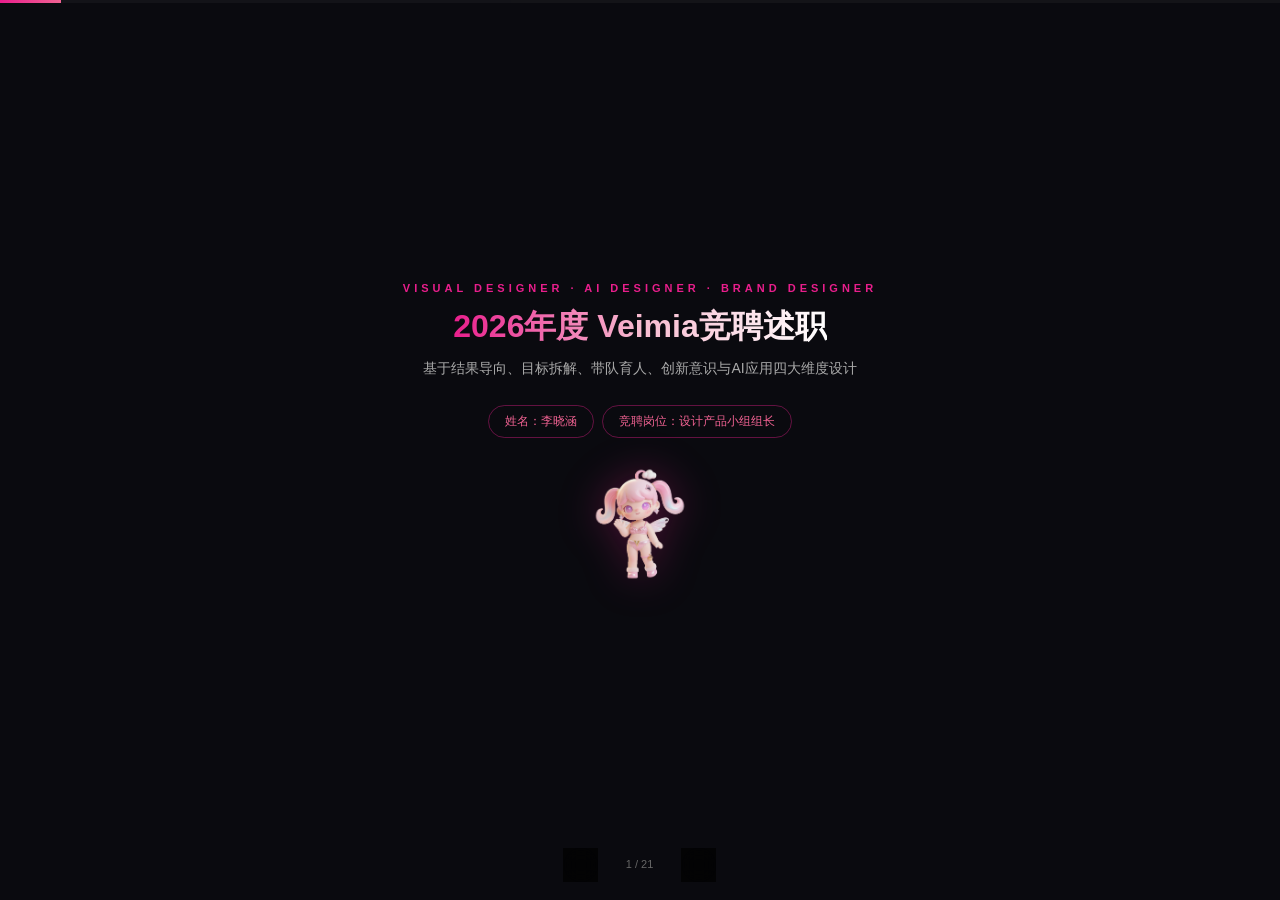
<file: 竞聘述职PPT.html>
<!DOCTYPE html>
<html lang="zh-CN">
<head>
<meta charset="UTF-8">
<meta name="viewport" content="width=device-width, initial-scale=1.0">
<title>2026年度 Veimia竞聘述职 - 李晓涵</title>
<style>
*{margin:0;padding:0;box-sizing:border-box}
html,body{width:100%;height:100%;overflow:hidden;font-family:-apple-system,BlinkMacSystemFont,'Segoe UI','PingFang SC','Microsoft YaHei',sans-serif;background:#0a0a0f;color:#fff;line-height:1.6}
/* Slide base */
.slide{position:absolute;top:0;left:0;width:100%;height:100%;display:flex;flex-direction:column;align-items:center;padding:36px 70px 72px;opacity:0;pointer-events:none;transition:opacity .5s,transform .5s cubic-bezier(.4,0,.2,1);transform:translateX(60px);overflow-y:auto;overflow-x:hidden;justify-content:flex-start}
.slide.vc{justify-content:center}
.slide.active{opacity:1;pointer-events:auto;transform:translateX(0)}
.slide.prev{opacity:0;transform:translateX(-60px)}
/* Typography */
.lbl{font-size:11px;letter-spacing:4px;text-transform:uppercase;color:#e91e8c;margin-bottom:8px;font-weight:600;flex-shrink:0}
.tt{font-size:32px;font-weight:700;margin-bottom:10px;text-align:center;line-height:1.3;flex-shrink:0}
.g{background:linear-gradient(90deg,#e91e8c,#f8bbd0,#fff,#f06292,#e91e8c);background-size:200%;-webkit-background-clip:text;-webkit-text-fill-color:transparent;animation:ga 4s linear infinite}
@keyframes ga{0%{background-position:0%}100%{background-position:200%}}
.sub{font-size:14px;color:#aaa;text-align:center;max-width:860px;line-height:1.7;flex-shrink:0}
.badge{display:inline-block;padding:6px 16px;border:1px solid rgba(233,30,140,.4);border-radius:18px;font-size:12px;color:#f06292;margin:4px}
/* Stats */
.stats{display:flex;gap:36px;margin-top:18px;flex-wrap:wrap;justify-content:center}
.stat{text-align:center}.sn{font-size:38px;font-weight:700;color:#e91e8c}.sl{font-size:12px;color:#999;margin-top:3px}
/* Cards */
.cards{display:grid;grid-template-columns:repeat(auto-fit,minmax(220px,1fr));gap:14px;width:100%;max-width:1050px;margin-top:14px}
.card{background:rgba(255,255,255,.03);border:1px solid rgba(255,255,255,.07);border-radius:10px;padding:16px 18px;font-size:12.5px;color:#bbb;line-height:1.65}
.card h4{font-size:13.5px;margin-bottom:5px;color:#f8bbd0}
.card p{margin-top:4px}
.card .ic{font-size:18px;margin-bottom:6px}
.card strong{color:#eee}
/* Box */
.box{background:rgba(233,30,140,.05);border:1px solid rgba(233,30,140,.12);border-radius:10px;padding:14px 20px;max-width:950px;width:100%;margin-top:10px;font-size:13px;color:#ddd;line-height:1.75}
.box strong{color:#f8bbd0}.box p+p{margin-top:7px}
/* Result */
.result{margin-top:10px;padding:10px 16px;background:rgba(233,30,140,.07);border-radius:8px;font-size:13px;text-align:center;color:#eee;max-width:850px;width:100%}
.result strong{color:#f8bbd0}
/* Quote */
.qt{font-size:12.5px;font-style:italic;color:#f8bbd0;max-width:800px;text-align:left;margin-top:12px;line-height:1.7;padding:10px 16px;border-left:3px solid #e91e8c}
</style>
</head>
<body>
<div style="position:fixed;top:0;left:0;width:100%;height:3px;background:rgba(255,255,255,.04);z-index:999"><div id="pf" style="height:100%;background:linear-gradient(90deg,#e91e8c,#f06292);transition:width .4s;width:0"></div></div>

<style>
/* 无限滚动 */
.scroll-wrap{width:100%;max-width:1100px;overflow:hidden;margin-top:12px;position:relative;height:170px;flex-shrink:0}
.scroll-track{display:flex;gap:10px;animation:scroll 20s linear infinite;width:max-content;height:100%}
.scroll-track img{height:100%;border-radius:8px;object-fit:contain;flex-shrink:0}
@keyframes scroll{0%{transform:translateX(0)}100%{transform:translateX(-50%)}}
/* 轮播 */
.carousel{position:relative;width:100%;max-width:800px;margin-top:12px;overflow:hidden;border-radius:10px}
.carousel-inner{display:flex;transition:transform .4s ease}
.carousel-inner img{width:100%;flex-shrink:0;border-radius:10px}
.carousel-btn{position:absolute;top:50%;transform:translateY(-50%);width:32px;height:32px;border-radius:50%;border:1px solid rgba(255,255,255,.3);background:rgba(0,0,0,.6);color:#fff;font-size:16px;cursor:pointer;display:flex;align-items:center;justify-content:center;z-index:10;backdrop-filter:blur(4px)}
.carousel-btn:hover{border-color:#e91e8c;color:#e91e8c}
.carousel-btn.l{left:10px}
.carousel-btn.r{right:10px}
.carousel-dots{display:flex;justify-content:center;gap:6px;margin-top:8px}
.carousel-dots span{width:8px;height:8px;border-radius:50%;background:rgba(255,255,255,.2);transition:.3s}
.carousel-dots span.active{background:#e91e8c}
/* Tab切换 */
.tabs{display:flex;gap:8px;flex-wrap:wrap;justify-content:center;margin-top:12px}
.tab-btn{padding:6px 14px;border-radius:6px;font-size:12px;border:1px solid rgba(255,255,255,.1);background:rgba(255,255,255,.03);color:#aaa;cursor:pointer;transition:.2s}
.tab-btn.active,.tab-btn:hover{border-color:#e91e8c;color:#e91e8c;background:rgba(233,30,140,.1)}
.tab-img{margin-top:10px;text-align:center}
.tab-img img{max-height:280px;max-width:100%;border-radius:10px;border:1px solid rgba(255,255,255,.08);transition:transform .3s}
.tab-img img:hover{transform:scale(1.02)}
/* 群聊滚动 */
.chat-scroll{width:100%;max-width:1100px;overflow:hidden;margin-top:10px}
.chat-track{display:flex;gap:8px;animation:scroll 30s linear infinite;width:max-content}
.chat-track img{height:100px;border-radius:6px;flex-shrink:0}
/* 入场动画 */
.anim{opacity:0;transform:translateY(14px);transition:all .5s .15s}.slide.active .anim{opacity:1;transform:translateY(0)}
.anim2{opacity:0;transform:translateY(14px);transition:all .5s .3s}.slide.active .anim2{opacity:1;transform:translateY(0)}
.anim3{opacity:0;transform:translateY(14px);transition:all .5s .45s}.slide.active .anim3{opacity:1;transform:translateY(0)}
/* IP浮动 */
@keyframes float{0%,100%{transform:translateY(0)}50%{transform:translateY(-6px)}}
.ip-float{animation:float 3s ease-in-out infinite}
/* Controls */
.ctrl{position:fixed;bottom:18px;left:50%;transform:translateX(-50%);display:flex;align-items:center;gap:14px;z-index:999}
.ctrl button{width:34px;height:34px;border-radius:50%;border:1px solid rgba(255,255,255,.2);background:rgba(0,0,0,.7);color:#fff;font-size:15px;cursor:pointer;backdrop-filter:blur(8px);transition:.2s}
.ctrl button:hover{border-color:#e91e8c;color:#e91e8c}
.ctrl span{font-size:11px;color:#666;min-width:56px;text-align:center}
/* action links */
.action-link{display:inline-block;margin-top:4px;font-size:11px;color:#f06292;text-decoration:none;border-bottom:1px dashed rgba(240,98,146,.3)}
.action-link:hover{color:#e91e8c}
</style>

<!-- S1: 封面 -->
<div class="slide vc active" data-i="0">
  <div class="lbl">Visual Designer · AI Designer · Brand Designer</div>
  <h1 class="tt"><span class="g">2026年度 Veimia竞聘述职</span></h1>
  <p class="sub anim">基于结果导向、目标拆解、带队育人、创新意识与AI应用四大维度设计</p>
  <div class="anim2" style="margin-top:20px"><span class="badge">姓名：李晓涵</span><span class="badge">竞聘岗位：设计产品小组组长</span></div>
  <img src="IP形象.png" class="ip-float anim3" style="height:120px;margin-top:22px;filter:drop-shadow(0 0 20px rgba(233,30,140,.3))">
</div>

<!-- S2: 经历-落选 -->
<div class="slide vc" data-i="1">
  <div class="lbl">Experience</div>
  <h1 class="tt"><span class="g">个人经历回顾</span></h1>
  <p class="sub">上次落选让我想明白了一件事：光靠个人执行力撑不起一个团队。这半年的实践就是我的答卷。</p>
  <div class="box anim" style="margin-top:16px">
    <p><strong>半年前 · 落选与反思</strong></p>
    <p>半年前曾有过一次竞聘经历，挺遗憾的以失败告终。当时每天确实很忙，忙着救火。也是后来才意识到其实自己角色认知出现了问题：我一直在当最强的执行者，而不是体系搭建的管理者——没有去建机制、建标准，导致大家只能等我的指令，团队跑不起来。</p>
  </div>
  <div class="qt anim2">"组长该交付的不是工作量，而是一套能自己跑的机制——不依赖某一个人的英雄主义。"</div>
  <div class="box anim3" style="margin-top:12px">
    <p><strong>半年实践 · 围绕目标落地动作</strong></p>
    <p>想明白这件事之后，我给自己定了一个反直觉的目标——<strong>从团队里最忙的人，变成最"闲"的那个人。</strong>因为只有我从执行里抽身，才能站到更高的视角去系统地思考问题、做根本的建设，不然会一直在员工视角里救火。围绕这个方向，我开始做了一系列具体调整。</p>
  </div>
</div>

<!-- S3: 实践成果 -->
<div class="slide vc" data-i="2">
  <div class="lbl">Results</div>
  <h1 class="tt"><span class="g">实践成果</span></h1>
  <p class="sub">半年时间，不是靠加人加班，是靠体系和方法。完成74个产品上新，共计204次站点交付。</p>
  <div class="stats anim">
    <div class="stat"><div class="sn">10→20</div><div class="sl">月均上新（款）</div></div>
    <div class="stat"><div class="sn">3站</div><div class="sl">提前交付</div></div>
    <div class="stat"><div class="sn">规范化</div><div class="sl">质量机制建立</div></div>
  </div>
  <div class="scroll-wrap anim2" style="margin-top:20px">
    <div class="scroll-track">
      <img src="showcase/1.jpg"><img src="showcase/2.jpg"><img src="showcase/3.jpg"><img src="showcase/4.jpg"><img src="showcase/5.jpg"><img src="showcase/6.jpg"><img src="showcase/7.jpg"><img src="showcase/8.jpg">
      <img src="showcase/1.jpg"><img src="showcase/2.jpg"><img src="showcase/3.jpg"><img src="showcase/4.jpg"><img src="showcase/5.jpg"><img src="showcase/6.jpg"><img src="showcase/7.jpg"><img src="showcase/8.jpg">
    </div>
  </div>
</div>

<!-- S4: 目标拆解总览 -->
<div class="slide vc" data-i="3">
  <div class="lbl">Actions</div>
  <h1 class="tt"><span class="g">目标拆解与落地</span></h1>
  <p class="sub">围绕提升质量和产能翻倍的核心目标展开</p>
  <p class="sub anim" style="margin-top:6px;font-size:13px"><strong style="color:#f8bbd0">我的拆解逻辑：</strong>产量翻倍意味着效率必须翻倍——往哪里找效率？我从三个方向切入：质量止血、时间释放、人员提能。</p>
  <div class="cards anim2" style="margin-top:18px">
    <div class="card"><div class="ic">📏</div><h4>01 · 质量方向</h4><p>质量标准缺失导致反复返工，先建规范止血</p></div>
    <div class="card"><div class="ic">⏱️</div><h4>02 · 时间分配方向</h4><p>时间结构不合理，重新梳理优先级释放产能</p></div>
    <div class="card"><div class="ic">👥</div><h4>03 · 人员能力方向</h4><p>能力参差拖慢整体节奏，因材施教让每个人有方向</p></div>
  </div>
</div>

<!-- S5: 质量-洞察 -->
<div class="slide" data-i="4">
  <div class="lbl">01 · 质量方向</div>
  <h1 class="tt"><span class="g">让"做对"不靠人的自觉</span></h1>
  <div class="box anim">
    <p><strong>洞察：</strong>图片因排版、模特、表现力风格等细节频繁返工。设计师觉得"我明明按需做完了为什么又要改"——我判断这不只是质量问题，<strong>本质是标准缺失</strong>。没有标准的时候，每次交付都在"猜"，猜错就返工。</p>
    <p>久了团队不只是效率低，而是"怕做错"——<strong>这比返工本身更危险。</strong></p>
  </div>
  <div class="box anim2">
    <p><strong>原因拆解与优先级判断：</strong>为什么会反复返工？我找到了三层原因：</p>
    <p>内部标准规范缺失 <span style="color:#e91e8c">·</span> 设计师对目标市场和品类展示逻辑缺少专业认知 <span style="color:#e91e8c">·</span> 新人缺少现成的参照物兜底</p>
    <p style="margin-top:8px">三层原因里，我判断<strong>标准缺失是第一优先级</strong>——它是唯一能立刻止血的。品类认知是中期能力建设，案例库是长期飞轮。我的节奏：<strong>止血 → 治本 → 造飞轮。</strong></p>
  </div>
</div>

<!-- S6: 质量-解法 -->
<div class="slide" data-i="5">
  <div class="lbl">01 · 质量方向 · 落地动作</div>
  <h1 class="tt"><span class="g">三层解法 + 闭环</span></h1>
  <div class="cards anim">
    <div class="card">
      <div class="ic">📏</div><h4>止血：制图规范</h4>
      <p>统一标准落到文档上，什么能做什么不能做，动手前就知道边界</p>
      <a class="action-link" href="https://alidocs.dingtalk.com/i/nodes/Gl6Pm2Db8D39pAAvsGl3D6kEJxLq0Ee4" target="_blank">📄 产品落地页制作规范</a><br>
      <a class="action-link" href="https://alidocs.dingtalk.com/i/nodes/ZgpG2NdyVXrvkZZYTAy9rR1w8MwvDqPk" target="_blank">📄 主图视觉规范</a>
    </div>
    <div class="card">
      <div class="ic">🎯</div><h4>治本：提升品类认知</h4>
      <p>让设计师不只是"接到需求就动手"，而是先理解这个品类该怎么呈现。通过参与目标市场调研、沉淀品类经验、输出风格指引，真正理解"为什么要这样做"</p>
    </div>
    <div class="card">
      <div class="ic">📦</div><h4>飞轮：素材库·模板库</h4>
      <p>优秀案例沉淀为参照物，新人有物可依，老人有标杆可对齐——团队最差的图也不会差太远</p>
    </div>
  </div>
  <div class="box anim2">
    <p><strong>三层解法落地后，怎么保证持续有效？——闭环：复盘机制</strong></p>
    <p>产品上线后复盘，沉淀经验反哺规范——形成"制作→上线→复盘→优化"的持续改善闭环。即使没人盯着，规范也在被持续更新。</p>
  </div>
  <div class="result anim3"><strong>结果：</strong>从"怕做错"到"知道边界在哪" · 返工率明显下降 · 团队状态更积极</div>
</div>

<!-- S7: 质量-迭代 -->
<div class="slide vc" data-i="6">
  <div class="lbl">01 · 质量方向 · 持续迭代</div>
  <h1 class="tt"><span class="g">从"做对"到"做好"</span></h1>
  <div class="box anim">
    <p>以上是已经做完并且看到效果的。但管理不是做完就停——规范上线后返工确实降了，但我最近发现了一个更隐蔽的问题——</p>
    <p>大家按定义表做了，出来的图也没有明显的"错"，但我看得出来：<strong>设计师只是复刻了参考截图的排版逻辑，没有真正转化为目标市场的视觉语言。</strong></p>
    <p>这种问题比"做错"更难被发现——因为它看起来"合格"，但离"专业"还有一步。</p>
  </div>
  <div class="box anim2">
    <p><strong>我的判断：</strong>定义表截图只是"表达方向"，不是最终标准。设计师完全可以结合市场认知做本土化转化。<strong>下一步就是把团队从"能完成需求"推向"能读懂需求、超越需求"。</strong></p>
  </div>
</div>

<!-- S8: 时间-洞察+决策 -->
<div class="slide vc" data-i="7">
  <div class="lbl">02 · 时间分配方向</div>
  <h1 class="tt"><span class="g">发现真正的瓶颈</span></h1>
  <div class="box anim">
    <p><strong>发现问题：</strong>原来上新占70%、日常修改和亚马逊占30%。随着亚马逊选品激增，开始侵占上新时间——<strong>产量翻倍的前提下，这个时间结构已经撑不住了。</strong></p>
    <p style="margin-top:8px"><strong>我的决策：</strong>产能不够时有三条路——加人、加班、砍流程。<strong>前两条治标不治本，我选择从流程上消灭不该存在的环节。</strong>提效不是让人做得更快，而是从结构上重新分配时间。</p>
  </div>
</div>

<!-- S9: 时间-亚马逊重构 -->
<div class="slide" data-i="8">
  <div class="lbl">02 · 时间分配 · 亚马逊流程重构</div>
  <h1 class="tt"><span class="g">重构亚马逊作图流程</span></h1>
  <p class="sub" style="color:#e91e8c;font-weight:600">1天 → 2~3小时/品</p>
  <div class="box anim">
    <p><strong>判断：</strong>亚马逊和独立站用的是同一套模特图和卖点素材，区别只是排版结构。<strong>这意味着"重新排版"这个动作是可以被AI替代的</strong>——不需要设计师重新动手。</p>
    <p style="margin-top:6px"><strong>原流程：</strong>独立站图完成 → 运营重新提需 → 设计师手动重新排版 → 翻译审核 → 来回修改。一个品大约需1天。</p>
    <p><strong>新流程：</strong>独立站整套图喂给GPT → AI分析内容自动排版 → 翻译审核 → 交付运营。<strong>一个品2~3小时。</strong></p>
    <p style="margin-top:6px"><strong>质量把控：</strong>运营担心AI出图有风险，我通过提示词严格约束打消顾虑——<strong>必须使用独立站原有的模特图和卖点图，AI只负责排版重构，不改动核心素材。</strong>实际效果发现AI排版甚至更本土化。</p>
  </div>
  <!-- 轮播 -->
  <div class="carousel anim2" id="amzCarousel">
    <div class="carousel-inner" id="amzInner">
      <img src="amazon/1.jpg"><img src="amazon/2.jpg"><img src="amazon/3.jpg">
    </div>
    <button class="carousel-btn l" onclick="carouselGo('amz',-1)">‹</button>
    <button class="carousel-btn r" onclick="carouselGo('amz',1)">›</button>
  </div>
  <div class="carousel-dots" id="amzDots"><span class="active"></span><span></span><span></span></div>
</div>

<!-- S10: 时间-工具 -->
<div class="slide vc" data-i="9">
  <div class="lbl">02 · 时间分配 · 工具开发</div>
  <h1 class="tt"><span class="g">针对高频耗时点开发工具</span></h1>
  <div class="box anim">
    <p><strong>诊断逻辑：</strong>我梳理了上新全流程，把每个环节按"需不需要设计能力"分类——<strong>不需要创意判断的机械环节，就不该占用设计师时间。</strong></p>
    <p style="margin-top:8px">· 尺码表自动生成 → <strong>20min → 30秒/三站</strong></p>
    <p>· 快速捆绑生成器 → <strong>30min → 1min</strong></p>
    <p>· 快速白底图换色工具 → <strong>20min → 1min</strong></p>
  </div>
  <div class="result anim2"><strong>结果：</strong>上新产能翻倍 · 亚马逊从占用1天变成2小时收工 · 设计师的时间真正回到了上新主线上</div>
</div>

<!-- S11: 人员-洞察+策略 -->
<div class="slide vc" data-i="10">
  <div class="lbl">03 · 人员能力方向</div>
  <h1 class="tt"><span class="g">能力参差，因材施教</span></h1>
  <div class="box" style="margin-top:12px">
    <p><strong>洞察：</strong>团队每个人能力和性格差异很大，但之前"统一标准、统一要求"——<strong>强的人没方向，弱的人没支撑，中间的人不知道往哪使劲。</strong></p>
  </div>
  <p style="font-size:13px;color:#aaa;margin-top:14px">我的策略：按能力和主动性分层，给不同的人不同的培养路径 ↓</p>
  <div class="cards" style="margin-top:12px;grid-template-columns:repeat(3,1fr)">
    <div class="card" style="border-top:2px solid #e91e8c">
      <div class="ic">🚀</div>
      <h4>能力强+主动性高</h4>
      <p>给方向、给课题，让她领跑</p>
    </div>
    <div class="card" style="border-top:2px solid #f06292">
      <div class="ic">📣</div>
      <h4>能力强+主动性一般</h4>
      <p>用"输出倒逼成长"，让她教别人</p>
    </div>
    <div class="card" style="border-top:2px solid #f8bbd0">
      <div class="ic">🌱</div>
      <h4>还在成长中</h4>
      <p>给明确目标、正向反馈，不让她空转</p>
    </div>
  </div>
  <p style="font-size:11px;color:#888;margin-top:12px">日常通过定期1v1跟进每个人的状态和进展，确保培养有节奏地持续推进。</p>
</div>

<!-- S12: 人员-每个人 -->
<div class="slide vc" data-i="11">
  <div class="lbl">03 · 人员 · 因材施教</div>
  <h1 class="tt"><span class="g">每个人的培养动作与变化</span></h1>
  <div style="display:flex;gap:24px;align-items:center;margin-top:16px;width:100%;max-width:1000px;justify-content:center">
    <svg width="300" height="300" viewBox="0 0 300 300" style="flex-shrink:0">
      <rect x="0" y="0" width="300" height="300" rx="12" fill="rgba(255,255,255,0.03)" stroke="rgba(255,255,255,0.15)" stroke-width="1"/>
      <line x1="150" y1="20" x2="150" y2="280" stroke="rgba(255,255,255,0.12)" stroke-width="1"/>
      <line x1="20" y1="150" x2="280" y2="150" stroke="rgba(255,255,255,0.12)" stroke-width="1"/>
      <text x="150" y="14" text-anchor="middle" fill="#888" font-size="10">能力 ↑</text>
      <text x="285" y="154" text-anchor="end" fill="#888" font-size="10">主动性 →</text>
      <text x="220" y="60" fill="#f06292" font-size="14" font-weight="bold">雪雪</text>
      <text x="100" y="70" fill="#f06292" font-size="14" font-weight="bold">红红</text>
      <text x="200" y="140" fill="#f06292" font-size="14" font-weight="bold">莹莹</text>
      <text x="90" y="150" fill="#f06292" font-size="14" font-weight="bold">梦阳</text>
      <text x="60" y="135" fill="#f06292" font-size="14" font-weight="bold">肖杰</text>
      <text x="20" y="292" fill="#666" font-size="9">* 新人陈瑞莹带教中</text>
    </svg>
    <div style="display:flex;flex-direction:column;gap:6px;font-size:11px;color:#bbb;max-width:320px">
      <div style="padding:8px 12px;background:rgba(255,255,255,.03);border:1px solid rgba(255,255,255,.07);border-radius:6px"><b style="color:#f8bbd0">雪雪</b>：给AI课题方向，从“个人用AI”转向“带动团队AI应用”</div>
      <div style="padding:8px 12px;background:rgba(255,255,255,.03);border:1px solid rgba(255,255,255,.07);border-radius:6px"><b style="color:#f8bbd0">红红</b>：组织排版分享会，用“教”倒逼梳理方法论</div>
      <div style="padding:8px 12px;background:rgba(255,255,255,.03);border:1px solid rgba(255,255,255,.07);border-radius:6px"><b style="color:#f8bbd0">莹莹</b>：优先英韩站放大优势，分享会补日站短板</div>
      <div style="padding:8px 12px;background:rgba(255,255,255,.03);border:1px solid rgba(255,255,255,.07);border-radius:6px"><b style="color:#f8bbd0">梦阳</b>：给清晰阶段目标和品类深耕方向</div>
      <div style="padding:8px 12px;background:rgba(255,255,255,.03);border:1px solid rgba(255,255,255,.07);border-radius:6px"><b style="color:#f8bbd0">肖杰</b>：多正向反馈公开认可，从默默做变主动表达</div>
    </div>
  </div>
</div>

<!-- S13: 人员-成果 -->
<div class="slide vc" data-i="12">
  <div class="lbl">03 · 人员 · 带来的变化</div>
  <h1 class="tt"><span class="g">带来的变化</span></h1>
  <div class="cards anim">
    <div class="card"><h4>01 · 开始建立各自的专长方向</h4><p>不再是"你自己想办法"，每个人有了明确的成长方向</p></div>
    <div class="card"><h4>02 · 经验开始在团队内流动</h4><p>红红做排版分享、雪雪做AI输出，知识不再只留在个人手里</p></div>
    <div class="card" style="border-color:rgba(233,30,140,.3)"><h4>03 · 分工更清晰，救火少了</h4><p>谁擅长什么、谁往哪走逐渐清楚，分任务不再纠结，管理精力开始往规划上转</p></div>
  </div>
  <div class="qt anim2">"核心逻辑：把'对人的依赖'转化为'对体系的依赖'——新人来了有路径可走，骨干有空间可成长，管理者的精力从'填补下限'转向'拉高上限'。"</div>
</div>

<!-- S14: 协同推动 -->
<div class="slide" data-i="13">
  <div class="lbl">Collaboration</div>
  <h1 class="tt"><span class="g">协同推动</span></h1>
  <p class="sub">对内的三个方向解决了团队自身的效率问题，但产能翻倍不是关起门能做到的——上下游链路顺不顺，直接决定整体节奏。</p>
  <p class="sub anim" style="margin-top:4px;font-size:13px"><strong style="color:#f8bbd0">我的协同观：</strong>如果我的组快了，但上下游反而更卡了，那不叫提效，叫转移矛盾。我做的每一个决策，出发点是"整条链路怎么跑得更顺"。</p>
  <div class="cards anim2">
    <div class="card">
      <div class="ic">📋</div><h4>多部门进度对齐：搭建协作多维表</h4>
      <p><strong>问题：</strong>产品开发表信息量太大，设计/翻译/编辑各看各的，进度对齐全靠口头追问。</p>
      <p><strong>动作：</strong>主动从原表中提取关键信息，搭建一站式进度跟进表，三站有动作都能即时同步。</p>
      <p><strong>结果：多部门协作从"各看各的表"变成"一表全通"。</strong></p>
    </div>
    <div class="card">
      <div class="ic">🔗</div><h4>新流程协作卡点：主动梳理+月度复盘</h4>
      <p><strong>问题：</strong>新工作流翻译前置后，各岗位都在适应期，协作中的卡点容易反复出现但没有被持续跟进。</p>
      <p><strong>动作：</strong>站在设计端，主动梳理每月遇到的卡点，拉相关人对齐职责边界，建立每月复盘高频问题的机制，持续反馈推动优化。</p>
      <p><strong>结果：流程衔接顺畅，同类问题复发率明显下降。</strong></p>
    </div>
    <div class="card">
      <div class="ic">🌐</div><h4>新站翻译瓶颈：主动找AI方案解决</h4>
      <p><strong>问题：</strong>马来语、台湾站等新站涌入，等文案组排期会卡住整体上线节奏。</p>
      <p><strong>动作：</strong>主动找AI翻译工具解决手动替换的低效模式，目前已在日常使用中；后续计划协调研发资源搭建更自动化的翻译流程。</p>
      <p><strong>结果：新站点上线节奏不因设计环节卡住。</strong></p>
    </div>
  </div>
  <div class="qt anim3">协作不是"我帮你做你的事"——是理解对方的节奏和局限，在自己能做的范围内主动配合、主动反馈、主动借力。比如我们知道产品在某些品上生图遇阻可能会影响整体进度，便会主动参与前置协助生图。不甩锅，不等待，让整个链路跑顺畅。</div>
</div>

<!-- S15: 赋能-对内 -->
<div class="slide" data-i="14">
  <div class="lbl">Impact · 对内</div>
  <h1 class="tt"><span class="g">赋能与带动 · 团队AI赋能</span></h1>
  <p class="sub">协同解决的是整体链路上的卡点。但还有一层更长远的事——不只帮人解决问题，而是让更多人具备自己解决问题的能力。</p>
  <div class="box anim">
    <p><strong>为什么我要花精力做这件事：</strong>AI是未来设计团队的基础能力。<strong>如果只有少数人会用，团队的效率天花板就是少数人的上限。</strong>我需要把AI能力从"个人优势"变成"团队的基础设施"。</p>
    <p style="margin-top:6px"><strong>现状判断：</strong>大家不排斥AI，但日常节奏快，尝试是散点式的，<strong>缺的不是意愿，是方向和持续推动的人。</strong></p>
    <p style="margin-top:6px"><strong>我的策略：</strong><strong>激发探索</strong>（鼓励每个人都去尝试不同方向，覆盖面越广概率越大）→ <strong>陪跑支持</strong>（谁在探索中遇到卡点，我就介入帮她优化思路、调提示词、判断场景是否可行）→ <strong>正反馈+沉淀</strong>（做出成果就公开认可，同时纳入AI案例库，<strong>让个人探索变成团队资产</strong>）。</p>
  </div>
  <div class="chat-scroll anim2">
    <div class="chat-track">
      <img src="screenshots/chat (1).png"><img src="screenshots/chat (2).png"><img src="screenshots/chat (3).png"><img src="screenshots/chat (4).png"><img src="screenshots/chat (5).png"><img src="screenshots/chat (6).png"><img src="screenshots/chat (7).png"><img src="screenshots/chat (8).png"><img src="screenshots/chat (9).png"><img src="screenshots/chat (10).png">
      <img src="screenshots/chat (1).png"><img src="screenshots/chat (2).png"><img src="screenshots/chat (3).png"><img src="screenshots/chat (4).png"><img src="screenshots/chat (5).png"><img src="screenshots/chat (6).png"><img src="screenshots/chat (7).png"><img src="screenshots/chat (8).png"><img src="screenshots/chat (9).png"><img src="screenshots/chat (10).png">
    </div>
  </div>
  <div class="result anim3"><strong>结果：</strong>团队从"不知道AI能干嘛"变成主动探索、互相讨论、自己找方向深入。<strong>AI能力不再依赖我一个人推动，开始自己生长。</strong></div>
</div>

<!-- S16: 赋能-对外 -->
<div class="slide" data-i="15">
  <div class="lbl">Impact · 对外</div>
  <h1 class="tt"><span class="g">跨部门赋能</span></h1>
  <p class="sub">不只解决自己团队的问题——主动跨出本部门，用工具和方法论为其他部门创造价值。</p>
  <div class="cards anim">
    <div class="card">
      <div class="ic">🛠️</div><h4>做工具解决实际问题</h4>
      <p>发现协作部门有痛点，判断可行后主动动手。给编辑部做了捆绑图工具和买家秀生成器，<strong>已落地投入使用</strong>。</p>
    </div>
    <div class="card">
      <div class="ic">🎓</div><h4>输出方法论而不只是工具</h4>
      <p>通过开跨部门培训，不只教工具怎么用——而是从怎么发现痛点、怎么判断值不值得做、到怎么落地，<strong>把整套思维方式拆给同事</strong>，提升各部门对业务的拆解能力和AI使用能力。</p>
    </div>
    <div class="card">
      <div class="ic">🧭</div><h4>逐渐成为AI方向的协作节点</h4>
      <p>其他部门同事遇到AI相关问题会主动来找我聊可行性、探讨思路。<strong>从"帮忙做"变成"一起想"</strong>，影响力从个人延伸到了组织。</p>
    </div>
  </div>
  <div class="qt anim2">一个人做工具只能解决一个点。但当我开始输出思维方式、被更多人信任时，<strong>影响力就从"帮忙"变成了"赋能"</strong>——推动大家学会用新方法解决老问题。</div>
</div>

<!-- S17: 创新-方法论 -->
<div class="slide" data-i="16">
  <div class="lbl">Innovation</div>
  <h1 class="tt"><span class="g">创新与AI应用</span></h1>
  <p class="sub">前面讲了"我怎么诊断问题、怎么决定做什么"，这个板块展示我的创新方法论和具体产出。我不是技术出身，做工具不是因为兴趣，是因为有些环节天然就是机械的、重复的、不应该由人来做的。</p>
  <div class="box anim">
    <p><strong>我的底层逻辑：</strong>起点不是"我会什么AI工具"，而是"业务里哪些动作在反复消耗人力"。正确的顺序是：从业务痛点出发，找到适合工具化的场景，再决定用什么技术解决。</p>
  </div>
  <div class="cards anim2">
    <div class="card">
      <h4>什么场景值得做？</h4>
      <p>① <strong>高频</strong> — 每天或每周都在发生的动作<br>② <strong>影响交付结果</strong> — 直接关联效率、成本或质量<br>③ <strong>可标准化</strong> — 输入输出相对清楚，不依赖主观判断</p>
    </div>
    <div class="card">
      <h4>怎么落地？</h4>
      <p>01 <strong>拆动作</strong>——把流程里重复、耗时、可描述的环节拎出来<br>02 <strong>最小交付</strong>——先做一个能省时间的小方案，不追求大系统<br>03 <strong>真实验证</strong>——给实际使用的人跑，能用再迭代，不能用就换方向</p>
    </div>
    <div class="card">
      <h4>总结</h4>
      <p>创新不是自己做几个工具，而是——持续审视工作流程中的低效环节，判断哪些适合用AI改造，推动团队建立"发现问题→评估可行性→最小验证→规模化"的创新习惯。</p>
    </div>
  </div>
</div>

<!-- S18: 工具-尺码表捆绑买家秀 -->
<div class="slide" data-i="17">
  <div class="lbl">Innovation · 已落地工具</div>
  <h1 class="tt"><span class="g">工具产出</span></h1>
  <div class="cards anim" style="grid-template-columns:repeat(3,1fr)">
    <div class="card"><h4>📐 尺码表自动生成</h4><p>多站点尺码表制作，人工填数据高频出错<br><strong style="color:#e91e8c">20min→30秒/三站，错误率→0</strong></p></div>
    <div class="card"><h4>📦 快速捆绑生成器</h4><p>捆绑信息频繁调整，设计师产能被占用<br><strong style="color:#e91e8c">30min→1min，编辑自助，双部门提效</strong></p></div>
    <div class="card"><h4>📸 买家秀生成器</h4><p>买家秀素材产出<br><strong style="color:#e91e8c">AI辅助生成场景图，日常使用中</strong></p></div>
  </div>
  <!-- 尺码表+买家秀轮播 -->
  <div class="carousel anim2" id="toolCarousel" style="max-width:700px">
    <div class="carousel-inner" id="toolInner">
      <img src="screenshots/尺码表 (1).png"><img src="screenshots/尺码表 (2).png"><img src="screenshots/尺码表 (3).png"><img src="screenshots/捆绑图.png"><img src="screenshots/买家秀 (1).jpg"><img src="screenshots/买家秀 (2).jpg"><img src="screenshots/买家秀 (3).jpg"><img src="screenshots/买家秀 (4).jpg">
    </div>
    <button class="carousel-btn l" onclick="carouselGo('tool',-1)">‹</button>
    <button class="carousel-btn r" onclick="carouselGo('tool',1)">›</button>
  </div>
  <div class="carousel-dots" id="toolDots"><span class="active"></span><span></span><span></span><span></span><span></span><span></span><span></span><span></span></div>
</div>

<!-- S19: AI模特工具箱 (Tab切换) -->
<div class="slide" data-i="18">
  <div class="lbl">Innovation · 重点项目</div>
  <h1 class="tt"><span class="g">AI模特工具箱</span></h1>
  <p class="sub">从产品平铺图到模特展示图，全链路覆盖。一个人从0搭建的覆盖"产品图→模特图"全链路AI工具系统，从需求发现到界面搭建全程独立完成。</p>
  <div class="box anim">
    <p>目的不只是提效——也是为了解决产品部多工具并行导致的<strong>出图质量不稳定问题</strong>，统一系统让产出质量可控。7月新品已完成模特测试，下月开始赋能产品部试跑。</p>
  </div>
  <div class="tabs anim2" id="toolboxTabs">
    <div class="tab-btn active" onclick="switchTab(0)">模特图生成</div>
    <div class="tab-btn" onclick="switchTab(1)">姿势裂变</div>
    <div class="tab-btn" onclick="switchTab(2)">产品换色</div>
    <div class="tab-btn" onclick="switchTab(3)">智能扩图</div>
    <div class="tab-btn" onclick="switchTab(4)">模特穿戴</div>
    <div class="tab-btn" onclick="switchTab(5)">场景穿搭</div>
  </div>
  <div class="tab-img anim3" id="toolboxImg">
    <img src="screenshots/模特图生成.png" id="tbImg">
  </div>
</div>

<!-- S20: 未来规划 -->
<div class="slide" data-i="19">
  <div class="lbl">Future</div>
  <h1 class="tt"><span class="g">未来规划</span></h1>
  <div class="cards anim">
    <div class="card">
      <h4>01 · 设计师角色重塑</h4>
      <p>在AI的大环境下，设计师最大的价值不再是执行本身，而是<strong>对业务的理解和认知</strong>。AI可以放大执行效率，但理解"该做什么、为什么这样做"只能靠人。所以下一步要帮助团队做业务方向的深耕，用AI释放执行时间，把精力投入到成为品类和市场的专家上。同时把输入端的内容标准前置，在需求阶段就对齐好方向，降低返工率。</p>
    </div>
    <div class="card">
      <h4>02 · 出品质量深化</h4>
      <p>我注意到销量好的品基本集中在背心裤子内裤类，内衣本身很少爆——<strong>说明内衣品类需要在展示效果上下更多功夫。</strong>下一步要通过本土化风格研究+品类表达力训练，让团队具备"图要说什么话"的意识，<strong>从"好看"走向"有效"。</strong></p>
    </div>
    <div class="card">
      <h4>03 · AI生产体系化</h4>
      <p>目前是针对卡点做专项工具，下一步要走向<strong>可维护的正轨工作流</strong>——借助N8N、Kiro等AI工具搭建自动化流水线，把生图、排版、翻译等环节串联起来，而不是依赖单点工具无脑堆叠。<strong>最终目标：团队产能不再受人力线性限制。</strong></p>
    </div>
    <div class="card">
      <h4>04 · 个人成长</h4>
      <p>下一阶段会更主动地与上级同步信息、获取方向输入，<strong>让自己的判断和行动与组织整体目标保持对齐</strong>——不只基于团队视角，也融入业务全局视角。</p>
    </div>
  </div>
</div>

<!-- S21: 结尾 -->
<div class="slide vc" data-i="20">
  <div class="lbl">Thank You</div>
  <h1 class="tt"><span class="g">感谢大家</span></h1>
  <img src="IP形象.png" class="ip-float anim" style="height:120px;margin:18px 0;filter:drop-shadow(0 0 20px rgba(233,30,140,.3))">
  <p class="sub anim2" style="max-width:650px">我的管理经验不算丰富，很多东西是在做的过程中一点点摸索出来的。</p>
  <p class="sub anim3" style="max-width:650px;margin-top:10px">但我最大的优势是：<strong style="color:#f8bbd0">愿意花时间想怎么让事情变得更好，也愿意动手把想法变成现实。</strong></p>
  <p class="sub" style="max-width:650px;margin-top:10px;opacity:.7">接下来的路还很长，我会继续陪着Veimia往前跑。</p>
</div>

<!-- 控制栏 -->
<div class="ctrl">
  <button onclick="go(-1)">‹</button>
  <span id="pn">1 / 21</span>
  <button onclick="go(1)">›</button>
</div>

<script>
// === 翻页逻辑 ===
const slides = document.querySelectorAll('.slide');
const total = slides.length;
let cur = 0;

function show(n) {
  slides.forEach((s, i) => {
    s.classList.remove('active', 'prev');
    if (i === n) s.classList.add('active');
    else if (i < n) s.classList.add('prev');
  });
  document.getElementById('pn').textContent = (n + 1) + ' / ' + total;
  document.getElementById('pf').style.width = ((n + 1) / total * 100) + '%';
}

function go(d) {
  const n = cur + d;
  if (n >= 0 && n < total) { cur = n; show(cur); }
}

document.addEventListener('keydown', e => {
  if (e.key === 'ArrowRight' || e.key === ' ' || e.key === 'Enter') { e.preventDefault(); go(1); }
  else if (e.key === 'ArrowLeft') { e.preventDefault(); go(-1); }
  else if (e.key === 'Home') { e.preventDefault(); cur = 0; show(0); }
  else if (e.key === 'End') { e.preventDefault(); cur = total - 1; show(cur); }
});

let tx = 0;
document.addEventListener('touchstart', e => { tx = e.touches[0].clientX; });
document.addEventListener('touchend', e => {
  const d = e.changedTouches[0].clientX - tx;
  if (Math.abs(d) > 50) { d < 0 ? go(1) : go(-1); }
});

show(0);

// === 轮播逻辑 ===
const carousels = {
  amz: { el: document.getElementById('amzInner'), dots: document.getElementById('amzDots'), cur: 0, total: 3 },
  tool: { el: document.getElementById('toolInner'), dots: document.getElementById('toolDots'), cur: 0, total: 8 }
};

function carouselGo(id, d) {
  const c = carousels[id];
  c.cur = (c.cur + d + c.total) % c.total;
  c.el.style.transform = 'translateX(-' + (c.cur * 100) + '%)';
  const dots = c.dots.querySelectorAll('span');
  dots.forEach((dot, i) => dot.classList.toggle('active', i === c.cur));
}

// === Tab切换逻辑 (AI模特工具箱) ===
const tabImgs = [
  'screenshots/模特图生成.png',
  'screenshots/姿势裂变.png',
  'screenshots/产品换色.png',
  'screenshots/智能抠图.png',
  'screenshots/模特穿戴.png',
  'screenshots/场景穿搭.png'
];

function switchTab(idx) {
  const tabs = document.querySelectorAll('#toolboxTabs .tab-btn');
  tabs.forEach((t, i) => t.classList.toggle('active', i === idx));
  const img = document.getElementById('tbImg');
  img.style.opacity = '0';
  img.style.transform = 'scale(0.95)';
  setTimeout(() => {
    img.src = tabImgs[idx];
    img.style.opacity = '1';
    img.style.transform = 'scale(1)';
  }, 200);
}

// 给tab图片加过渡
document.getElementById('tbImg').style.transition = 'all 0.3s ease';
</script>
</body>
</html>
</file>
